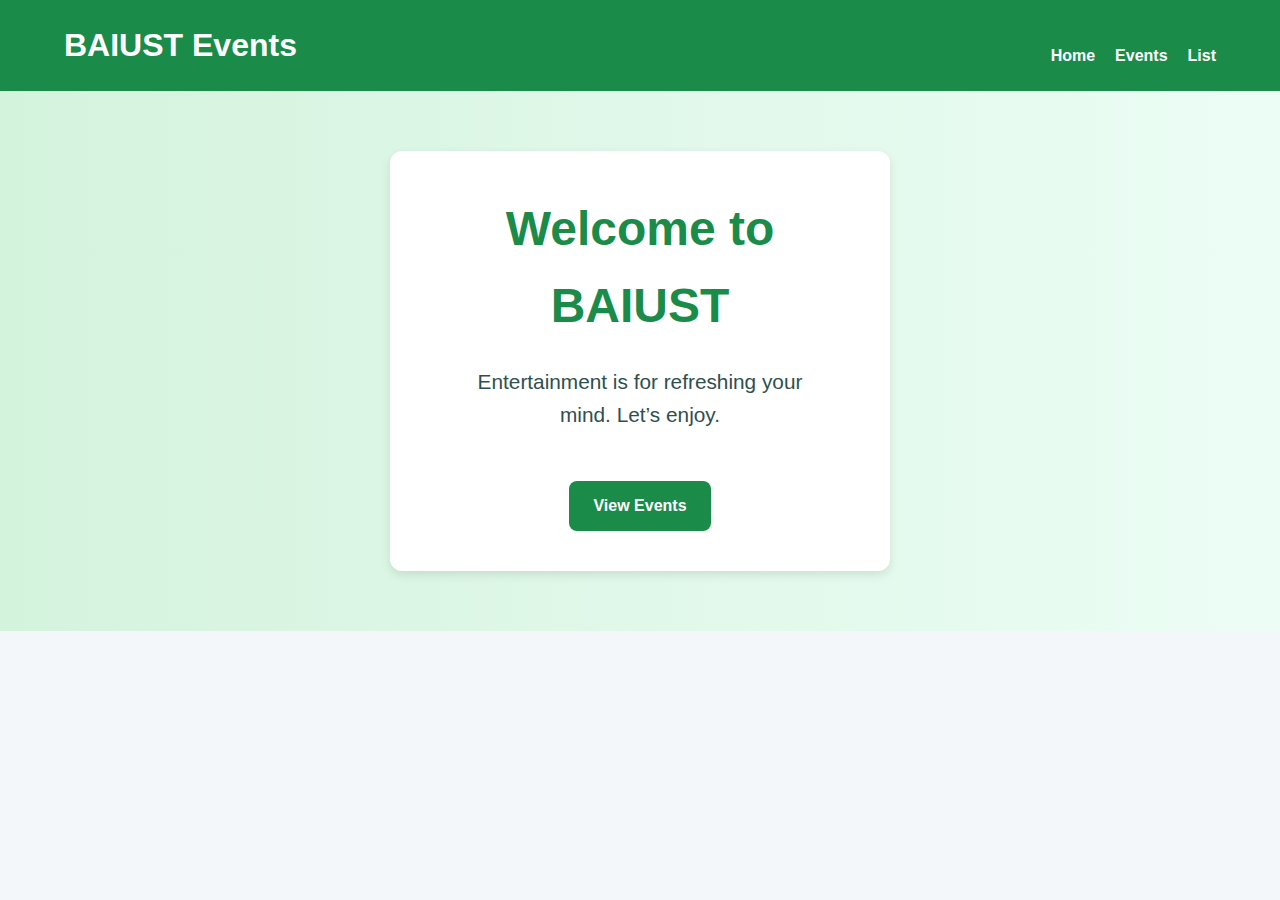
<file: index.html>
<!DOCTYPE html>
<html lang="en">
<head>
  <meta charset="UTF-8" />
  <meta name="viewport" content="width=device-width, initial-scale=1.0" />
  <title>BAIUST University Management System - Home</title>
  <link rel="stylesheet" href="style.css" />
</head>
<body>
  <header>
    <div class="container">
      <h1>BAIUST Events</h1>
      <nav>
        <ul>
          <li><a href="index.html">Home</a></li>
          <li><a href="events.html">Events</a></li>
          <li><a href="Admin.html">List</a></li>
        </ul>
      </nav>
    </div>
  </header>

  <main>
    <section class="hero-section">
      <div class="container">
        <h2>Welcome to BAIUST</h2>
        <p>Entertainment is for refreshing your mind. Let’s enjoy.</p>
        <a href="events.html" class="entry-button">View Events</a>
      </div>
    </section>
  </main>
</body>
</html>
</file>
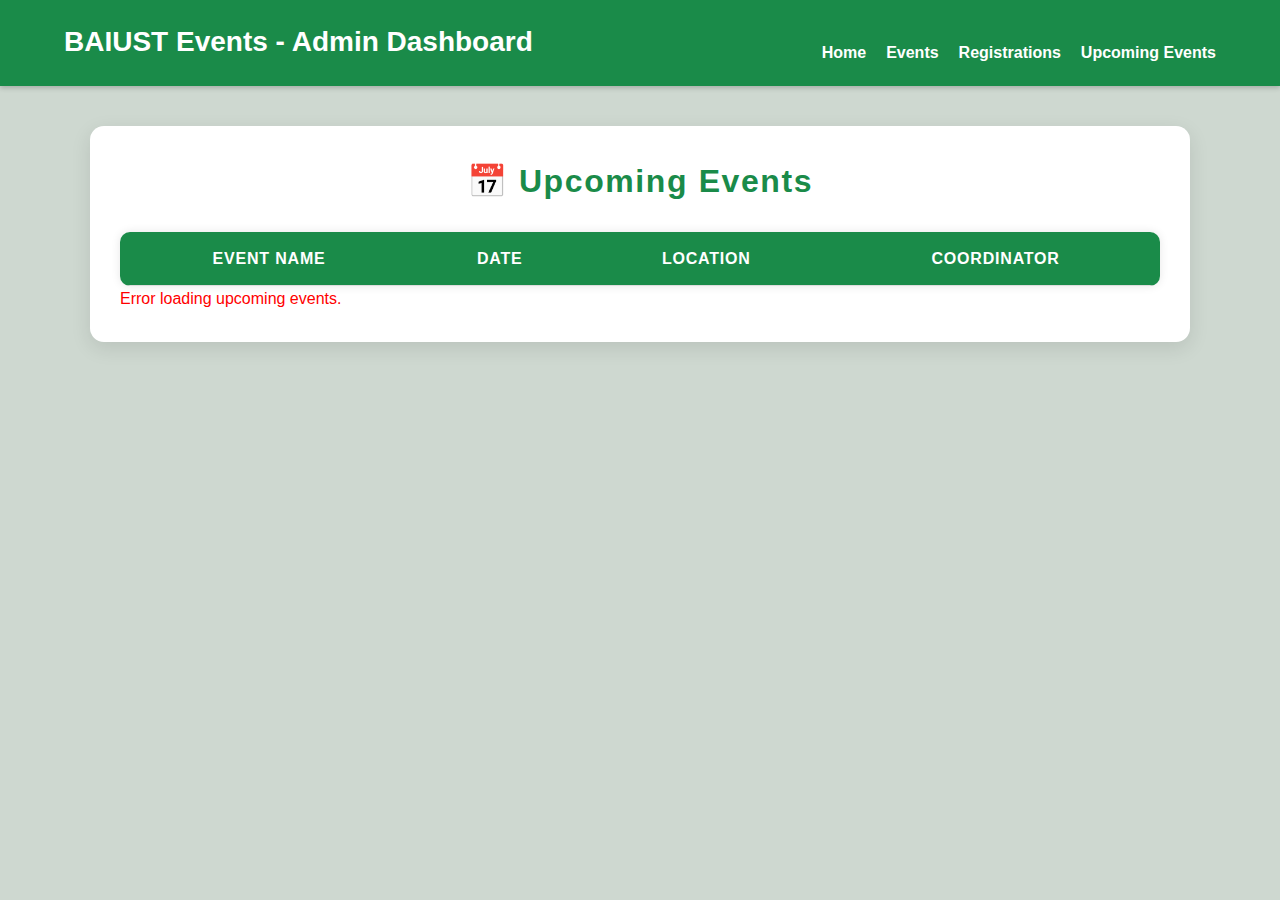
<file: admin-event.html>
<!DOCTYPE html>
<html lang="en">
<head>
  <meta charset="UTF-8" />
  <meta name="viewport" content="width=device-width, initial-scale=1" />
  <title>Admin Dashboard - Upcoming Events</title>
  <link rel="stylesheet" href="style.css" />
  <style>
    body {
      font-family: 'Lucida Sans', Geneva, Verdana, sans-serif;
      background-color: #ced8d0;
      color: #3f1717;
      margin: 0;
      padding: 0;
    }

    header {
      background: #1a8b49;
      color: white;
      padding: 20px 0;
      box-shadow: 0 2px 5px rgba(0,0,0,0.2);
    }

    header .container {
      width: 90%;
      max-width: 1200px;
      margin: 0 auto;
      display: flex;
      justify-content: space-between;
      align-items: center;
      flex-wrap: wrap;
    }

    header h1 {
      font-size: 28px;
      margin: 0;
    }

    nav ul {
      list-style: none;
      display: flex;
      gap: 20px;
      margin: 0;
      padding: 0;
    }

    nav a {
      color: white;
      text-decoration: none;
      font-weight: bold;
    }

    nav a:hover {
      color: #d4ffd7;
    }

    main {
      width: 90%;
      max-width: 1100px;
      margin: 40px auto;
      background: white;
      padding: 30px;
      border-radius: 14px;
      box-shadow: 0 6px 20px rgba(0, 0, 0, 0.1);
    }

    h2 {
      color: #1a8b49;
      margin-bottom: 25px;
      text-align: center;
      font-weight: 700;
      font-size: 2rem;
      letter-spacing: 0.05em;
    }

    table {
      width: 100%;
      border-collapse: collapse;
      box-shadow: 0 0 10px rgba(0,0,0,0.1);
      border-radius: 10px;
      overflow: hidden;
    }

    th, td {
      padding: 14px 18px;
      border-bottom: 1px solid #ddd;
      text-align: center;
      font-size: 1rem;
    }

    th {
      background-color: #1a8b49;
      color: white;
      text-transform: uppercase;
      letter-spacing: 0.05em;
    }

    tbody tr:nth-child(even) {
      background-color: #f0f8f5;
    }

    tbody tr:hover {
      background-color: #d4f3dd;
      cursor: default;
    }

    @media (max-width: 600px) {
      th, td {
        font-size: 0.9rem;
        padding: 10px 8px;
      }
    }
  </style>
</head>
<body>
  <header>
    <div class="container">
      <h1>BAIUST Events - Admin Dashboard</h1>
      <nav>
        <ul>
          <li><a href="index.html">Home</a></li>
          <li><a href="events.html">Events</a></li>
          <li><a href="Admin.html">Registrations</a></li>
          <li><a href="admin-events.html">Upcoming Events</a></li>
        </ul>
      </nav>
    </div>
  </header>

  <main>
    <h2>📅 Upcoming Events</h2>
    <table>
      <thead>
        <tr>
          <th>Event Name</th>
          <th>Date</th>
          <th>Location</th>
          <th>Coordinator</th>
        </tr>
      </thead>
      <tbody id="upcoming-events-body">
        <!-- Event rows will be inserted here dynamically -->
      </tbody>
    </table>
    <p id="events-error" style="color:red;"></p>
  </main>

 <script>
  async function loadUpcomingEvents() {
    try {
      const response = await fetch('http://localhost:5000/admin/upcoming-events-registrations');
      const events = await response.json();

      const tbody = document.getElementById('upcoming-events-body');
      const errorMsg = document.getElementById('events-error');
      tbody.innerHTML = '';

      if (events.length === 0) {
        errorMsg.textContent = 'No upcoming events found.';
        return;
      }

      errorMsg.textContent = '';
      events.forEach(event => {
        const row = document.createElement('tr');
        row.innerHTML = `
          <td>${event.EventName}</td>
          <td>${event.EventDate}</td>
          <td>${event.Location}</td>
          <td>${event.CoordinatorName}</td>

        `;
        tbody.appendChild(row);
      });
    } catch (error) {
      console.error('Error loading events:', error);
      document.getElementById('events-error').textContent = 'Error loading upcoming events.';
    }
  }

  window.onload = loadUpcomingEvents;
</script>


</body>
</html>
</file>
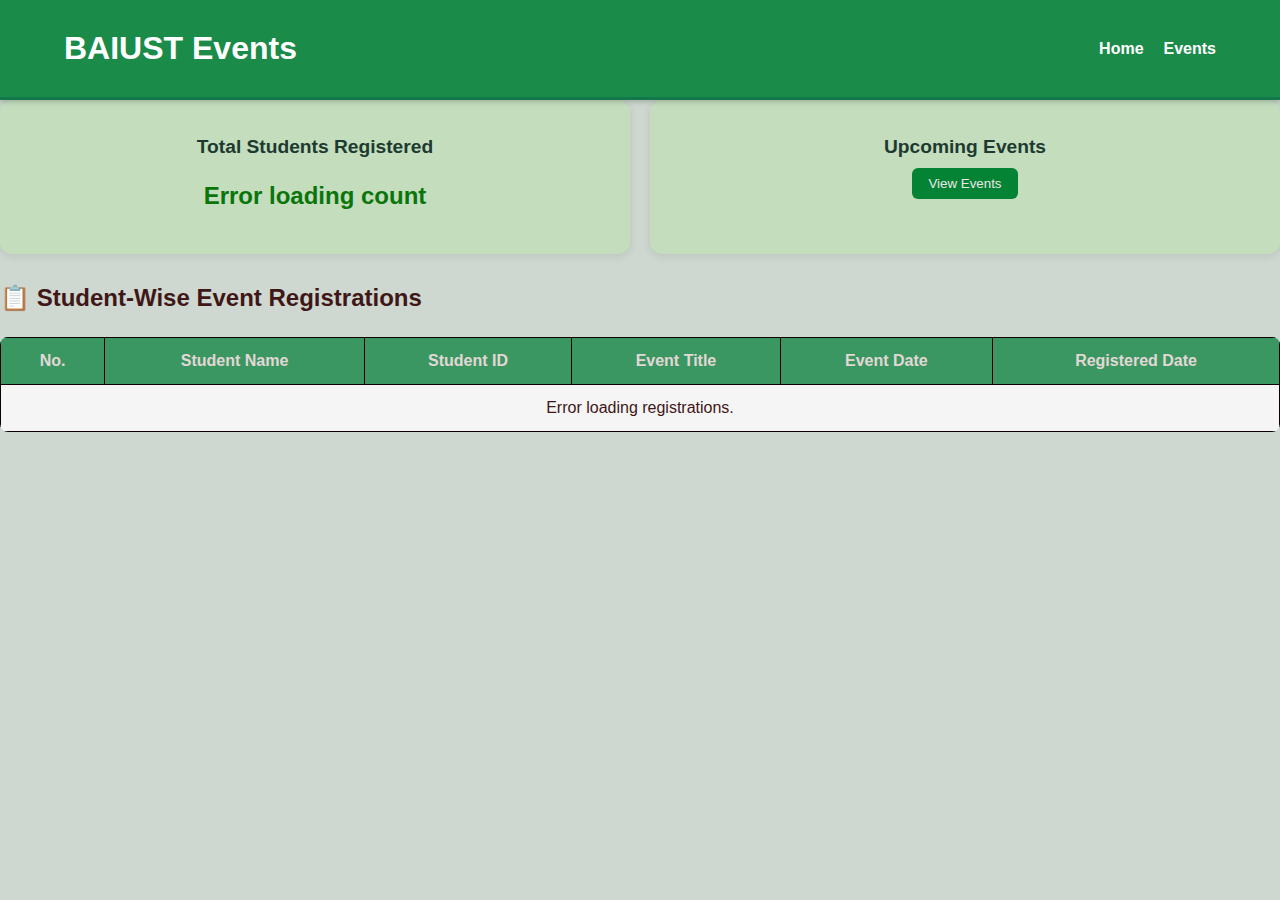
<file: Admin.html>
<!DOCTYPE html>
<html lang="en">
<head>
  <meta charset="UTF-8" />
  <title>Admin Dashboard</title>
  <link rel="stylesheet" href="sstyle.css" />
</head>
<body>
  <header>
    <div class="container">
      <h1>BAIUST Events</h1>
      <nav>
        <ul>
          <li><a href="index.html">Home</a></li>
          <li><a href="events.html">Events</a></li>
        </ul>
      </nav>
    </div>
  </header>

  <main>
    <div class="dashboard-container">
      <section class="stats-section">
        <div class="card">
          <h2>Total Students Registered</h2>
          <p id="totalCount">Loading...</p>
        </div>
        <div class="card">
          <h2>Upcoming Events</h2>
          <button onclick="location.href='admin-event.html'">View Events</button>
        </div>
      </section>

      <section class="table-section">
        <h2>📋 Student-Wise Event Registrations</h2>
        <table>
          <thead>
            <tr>
              <th>No.</th>
              <th>Student Name</th>
              <th>Student ID</th>
              <th>Event Title</th>
              <th>Event Date</th>
              <th>Registered Date</th>
            </tr>
          </thead>
          <tbody id="registrationTable">
            <!-- Registration rows will be inserted here -->
          </tbody>
        </table>
      </section>
    </div>
  </main>

  <script>
    // Load registration data and populate table
    function loadRegistrations() {
      fetch('http://localhost:5000/admin/events-registrations')
        .then(res => res.json())
        .then(data => {
          const tbody = document.getElementById('registrationTable');
          tbody.innerHTML = '';

          if (!Array.isArray(data) || data.length === 0) {
            tbody.innerHTML = '<tr><td colspan="6">No registrations found.</td></tr>';
            return;
          }

          data.forEach((reg, index) => {
            const row = document.createElement('tr');
            row.innerHTML = `
              <td>${index + 1}</td>
              <td>${reg.Name}</td>
              <td>${reg.StudentID}</td>
              <td>${reg.EventName}</td>
              <td>${reg.EventDate ? new Date(reg.EventDate).toLocaleDateString() : ''}</td>
              <td>${reg.RegDate ? new Date(reg.RegDate).toLocaleDateString() : ''}</td>
            `;
            tbody.appendChild(row);
          });
        })
        .catch(err => {
          console.error('Error loading registrations:', err);
          document.getElementById('registrationTable').innerHTML = `<tr><td colspan="6">Error loading registrations.</td></tr>`;
        });
    }

    // Load total students count
    function loadTotalStudents() {
      fetch('http://localhost:5000/admin/total-students')
        .then(res => res.json())
        .then(data => {
          document.getElementById('totalCount').textContent = data.count || 0;
        })
        .catch(err => {
          console.error('Error loading total students count:', err);
          document.getElementById('totalCount').textContent = 'Error loading count';
        });
    }

    window.onload = () => {
      loadRegistrations();
      loadTotalStudents();
    };
  </script>
</body>
</html>
</file>
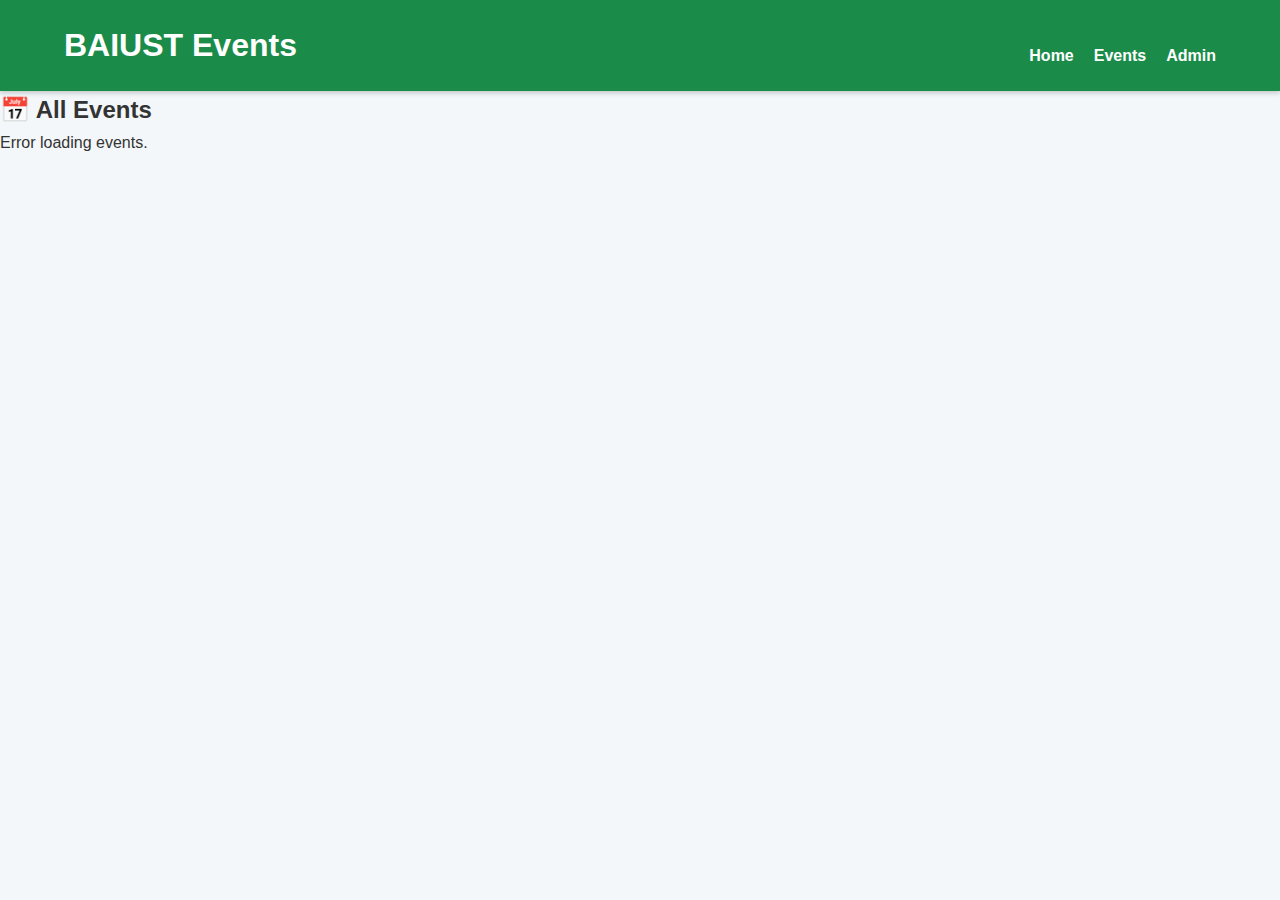
<file: events.html>
<!DOCTYPE html>
<html lang="en">
<head>
  <meta charset="UTF-8" />
  <title>BAIUST Events</title>
  <link rel="stylesheet" href="style.css" />
</head>
<body>
  <header>
    <div class="container">
      <h1>BAIUST Events</h1>
      <nav>
        <ul>
          <li><a href="index.html">Home</a></li>
          <li><a href="events.html">Events</a></li>
          <li><a href="admin.html">Admin</a></li>
        </ul>
      </nav>
    </div>
  </header>

  <main>
    <section class="events-list">
      <div class="container">
        <h2>📅 All Events</h2>
        <div id="event-list">Loading events...</div>
      </div>
    </section>
  </main>

  <script>
    async function loadEvents() {
      try {
        const res = await fetch('http://localhost:5000/events');
        if (!res.ok) throw new Error('Failed to fetch events');
        const events = await res.json();

        const list = document.getElementById('event-list');
        if (events.length === 0) {
          list.innerHTML = '<p>No events available.</p>';
          return;
        }
        list.innerHTML = '';

        events.forEach(e => {
          const div = document.createElement('div');
          div.className = 'event-card';
          div.innerHTML = `
            <h3>${e.EventName}</h3>
            <p><strong>Date:</strong> ${new Date(e.EventDate).toLocaleDateString()}</p>
            <p><strong>Location:</strong> ${e.Location}</p>
            <p><strong>Coordinator:</strong> ${e.CoordinatorName || 'N/A'}</p>
            <a href="register.html?id=${e.EventID}" class="register-button">Register Now</a>
          `;
          list.appendChild(div);
        });
      } catch (err) {
        console.error(err);
        document.getElementById('event-list').innerHTML = '<p>Error loading events.</p>';
      }
    }
    loadEvents();
  </script>
</body>
</html>
</file>
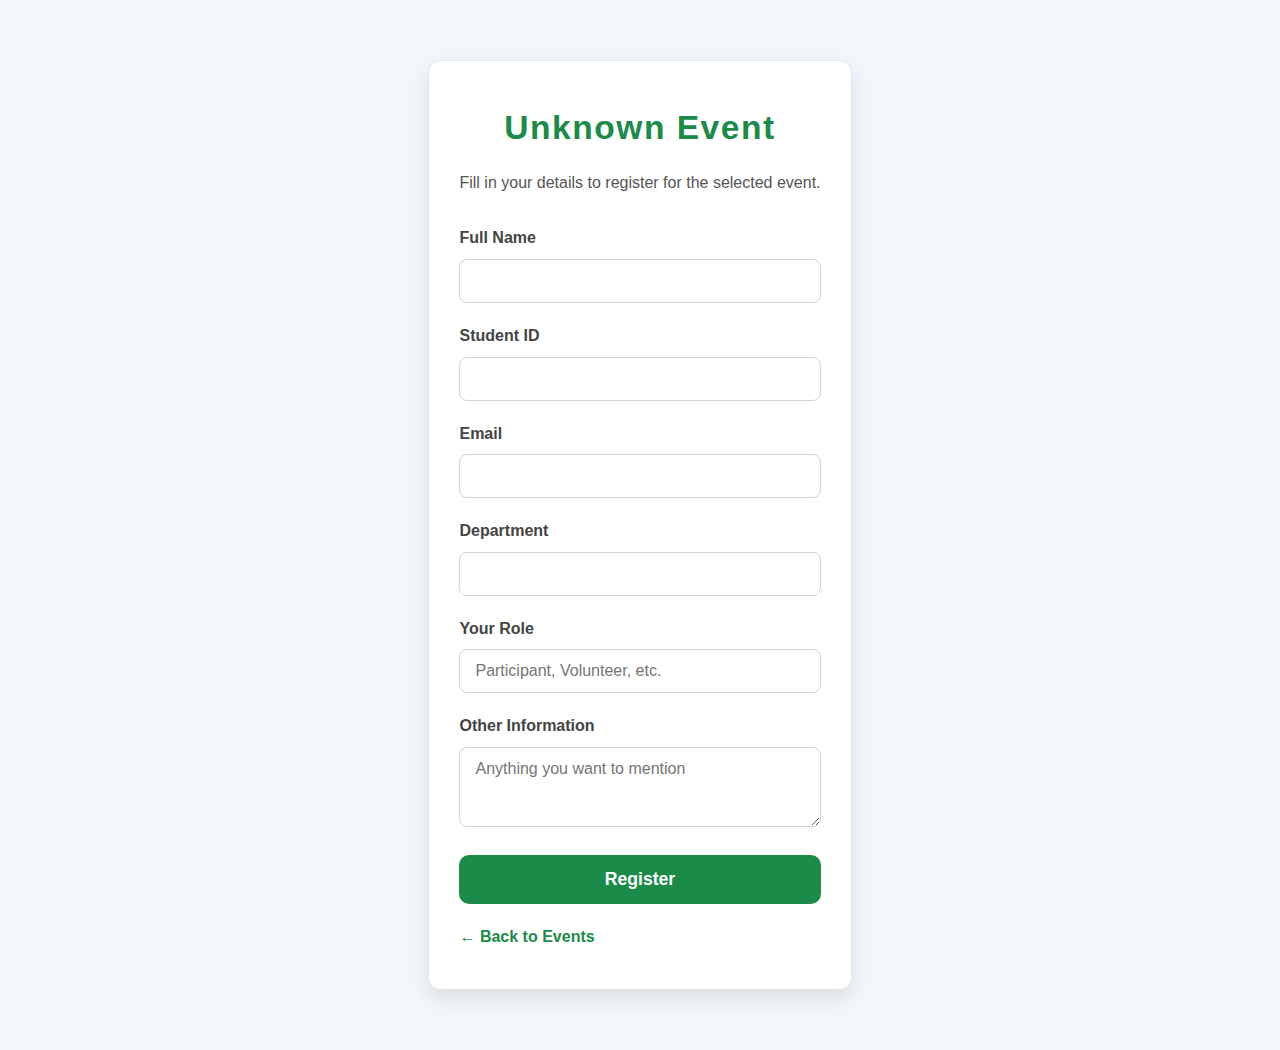
<file: register.html>
<!DOCTYPE html>
<html lang="en">
<head>
  <meta charset="UTF-8" />
  <title>Event Registration</title>
  <link rel="stylesheet" href="style.css" />
</head>
<body>
  <section class="registration-form-section">
    <h2 id="eventNameDisplay">Register for Event</h2>
    <p>Fill in your details to register for the selected event.</p>

    <form id="registrationForm" action="http://localhost:5000/register" method="POST">
      <input type="hidden" id="eventId" name="eventId" />

      <div class="form-group">
        <label for="name">Full Name</label>
        <input type="text" id="name" name="name" required />
      </div>

      <div class="form-group">
        <label for="studentId">Student ID</label>
        <input type="number" id="studentId" name="studentId" required />
      </div>

      <div class="form-group">
        <label for="email">Email</label>
        <input type="email" id="email" name="email" required />
      </div>

      <div class="form-group">
        <label for="department">Department</label>
        <input type="text" id="department" name="department" required />
      </div>

      <div class="form-group">
        <label for="role">Your Role</label>
        <input type="text" id="role" name="role" placeholder="Participant, Volunteer, etc." />
      </div>

      <div class="form-group">
        <label for="others">Other Information</label>
        <textarea id="others" name="others" placeholder="Anything you want to mention"></textarea>
      </div>

      <button type="submit">Register</button>
    </form>

    <a href="./events.html">← Back to Events</a>
  </section>

  <script>
    const urlParams = new URLSearchParams(window.location.search);
    const eventId = urlParams.get("id");
    document.getElementById("eventId").value = eventId;

    const eventNameDisplay = document.getElementById("eventNameDisplay");

    const eventNames = {
      "10001": "Techneef Fest 2025",
      "10002": "Football Tournament 2025",
      "10003": "Career Fair 2025",
      "10004": "CSE Fest 2025"
    };
    eventNameDisplay.innerText = eventNames[eventId] || "Unknown Event";
  </script>
</body>
</html>
</file>
<file: style.css>
* {
  margin: 0;
  padding: 0;
  box-sizing: border-box;
}

body {
  font-family: 'Segoe UI', Tahoma, Geneva, Verdana, sans-serif;
  background-color: #e8f0ec;
  color: #2a2a2a;
  min-height: 100vh;
  display: flex;
  flex-direction: column;
}

header {
  width: 100%;
  background-color: #1a8b49;
  padding: 20px 0;
  box-shadow: 0 2px 5px rgba(0, 0, 0, 0.2);
  flex-shrink: 0;
}

header .container {
  width: 90%;
  max-width: 1200px;
  margin: 0 auto;
  display: flex;
  justify-content: space-between;
  align-items: center;
  flex-wrap: wrap;
}

header h1 {
  color: #ffffff;
  font-size: 2rem;
}

nav ul {
  list-style: none;
  display: flex;
  gap: 20px;
}

nav a {
  color: #ffffff;
  text-decoration: none;
  font-weight: bold;
  transition: color 0.3s;
}

nav a:hover {
  color: #d4ffd7;
}

.hero-section {
  background: linear-gradient(to right, #d4f3dd, #ecfdf5);
  flex-grow: 1;
  display: flex;
  align-items: center;
  justify-content: center;
  padding: 60px 20px;
}

.hero-section .container {
  max-width: 500px;
  background-color: #fff;
  padding: 40px 60px;
  border-radius: 12px;
  box-shadow: 0 4px 10px rgba(0, 0, 0, 0.1);
  text-align: center;
}

.hero-section h2 {
  font-size: 3rem;
  margin-bottom: 20px;
  color: #1a8b49;
}

.hero-section p {
  font-size: 1.3rem;
  margin-bottom: 30px;
  color: #2f4f4f;
}

.entry-button {
  background-color: #1a8b49;
  color: #fff;
  padding: 12px 24px;
  border: none;
  border-radius: 8px;
  font-size: 1rem;
  font-weight: bold;
  transition: background-color 0.3s ease;
  cursor: pointer;
}

.entry-button:hover {
  background-color: #12774a;
}

#event-list {
  display: grid;
  grid-template-columns: repeat(2, 1fr); /* exactly 2 columns */
  gap: 20px;
}


/* Each individual event card */
.event-card {
  background-color: #f9f9f9;
  border: 1px solid #ddd;
  padding: 15px;
  border-radius: 8px;
  box-shadow: 0 2px 5px rgb(0 0 0 / 0.1);
  transition: transform 0.2s ease;
}

.event-card:hover {
  transform: translateY(-5px);
}

.register-button {
  display: inline-block;
  margin-top: 10px;
  padding: 8px 15px;
  background-color: #007bff;
  color: white;
  text-decoration: none;
  border-radius: 5px;
}

.register-button:hover {
  background-color: #0056b3;
}


.my-registered-events {
  text-align: center;
  padding: 20px;
  background-color: #e9f0f7;
  border: 1px solid #bcd3ea;
  border-radius: 6px;
  margin-top: 30px;
}

/* style.css */

body {
  font-family: 'Segoe UI', Tahoma, Geneva, Verdana, sans-serif;
  background-color: #f4f7f9;
  color: #333;
  margin: 0;
  padding: 0;
  line-height: 1.6;
}

.registration-form-section {
  max-width: 500px;
  background: #fff;
  margin: 60px auto;
  padding: 40px 30px;
  border-radius: 12px;
  box-shadow: 0 8px 20px rgba(0, 0, 0, 0.1);
  border: 1px solid #e1e7eb;
}

.registration-form-section h2 {
  text-align: center;
  color: #1a8b49;
  font-weight: 700;
  font-size: 2.1rem;
  margin-bottom: 15px;
  letter-spacing: 1.5px;
}

.registration-form-section p {
  text-align: center;
  margin-bottom: 30px;
  color: #555;
  font-size: 1rem;
}

.form-group {
  margin-bottom: 20px;
}

label {
  display: block;
  margin-bottom: 8px;
  font-weight: 600;
  color: #444;
}

input[type="text"],
input[type="email"],
input[type="number"],
textarea {
  width: 100%;
  padding: 12px 15px;
  border: 1.8px solid #ccd6e0;
  border-radius: 8px;
  font-size: 1rem;
  transition: border-color 0.3s ease;
  resize: vertical;
  box-sizing: border-box;
}

input[type="text"]:focus,
input[type="email"]:focus,
input[type="number"]:focus,
textarea:focus {
  border-color: #1a8b49;
  outline: none;
  box-shadow: 0 0 6px rgba(26, 139, 73, 0.4);
}

textarea {
  min-height: 80px;
  font-family: inherit;
}

button[type="submit"] {
  display: block;
  width: 100%;
  background-color: #1a8b49;
  color: white;
  font-size: 1.1rem;
  font-weight: 700;
  padding: 14px;
  border: none;
  border-radius: 10px;
  cursor: pointer;
  transition: background-color 0.3s ease;
  margin-top: 10px;
}

button[type="submit"]:hover {
  background-color: #146934;
}

a {
  display: inline-block;
  margin-top: 20px;
  color: #1a8b49;
  text-decoration: none;
  font-weight: 600;
  transition: color 0.3s ease;
}

a:hover {
  color: #0f4521;
  text-decoration: underline;
}

/* Responsive */
@media (max-width: 600px) {
  .registration-form-section {
    margin: 30px 15px;
    padding: 30px 20px;
  }

  .registration-form-section h2 {
    font-size: 1.8rem;
  }
}
</file>
<file: sstyle.css>
body {
  font-family: 'Lucida Sans', Geneva, Verdana, sans-serif;
  background-color: #ced8d0;
  color: #3f1717;
  margin: 0;
  padding: 0;
}

header {
  position: relative;
  left: 0;
  top: 0;
  width: 100vw;
  background: #1a8b49;
  color: #ffffff;
  padding: 30px 0;
  border-bottom: #12774a 3px solid;
  box-shadow: 0 2px 5px rgba(0,0,0,0.2);
  box-sizing: border-box;
  z-index: 1000;
}

header .container {
  width: 90%;
  max-width: 1200px;
  margin: 0 auto;
  display: flex;
  justify-content: space-between;
  align-items: center;
  flex-wrap: wrap;
}

header h1 {
  font-size: 32px;
  color: #ffffff;
  margin: 0;
  padding: 0;
}

nav ul {
  list-style: none;
  display: flex;
  gap: 20px;
  margin: 0;
  padding: 0;
}

nav a {
  text-decoration: none;
  color: #ffffff;
  font-weight: bolder;
}

nav a:hover {
  color: #d4ffd7;
}


.stats-section {
  display: flex;
  gap: 20px;
  flex-wrap: wrap;
  margin-bottom: 30px;
}

.card {
  flex: 1;
  background-color: rgb(195, 221, 189);
  padding: 20px;
  border-radius: 12px;
  box-shadow: 0 2px 8px rgba(19, 19, 19, 0.1);
  min-width: 280px;
  text-align: center;
}

.card h2 {
  font-size: 1.2em;
  margin-bottom: 10px;
  color: #1d3a30;
}

.card p {
  font-size: 1.5em;
  color: #0a750a;
  font-weight: bold;
}

.card button {
  background-color: #058334;
  color: rgb(236, 231, 231);
  padding: 8px 16px;
  border: none;
  border-radius: 6px;
  cursor: pointer;
}

.table-section h2 {
  margin-bottom: 25px;
}

table {
  width: 100%;
  border-collapse: collapse;
  background-color: rgb(245, 245, 245);
  box-shadow: 0 0 5px rgba(252, 248, 248, 0.1);
  border-radius: 8px;
  overflow: hidden;
}

th, td {
  padding: 14px;
  border: 1px solid #0f0000;
  text-align: center;
}

th {
  background-color: #3a9761;
  color: rgb(227, 215, 215);
}

tr:nth-child(even) {
  background-color: #e8e0e0;
}
</file>
